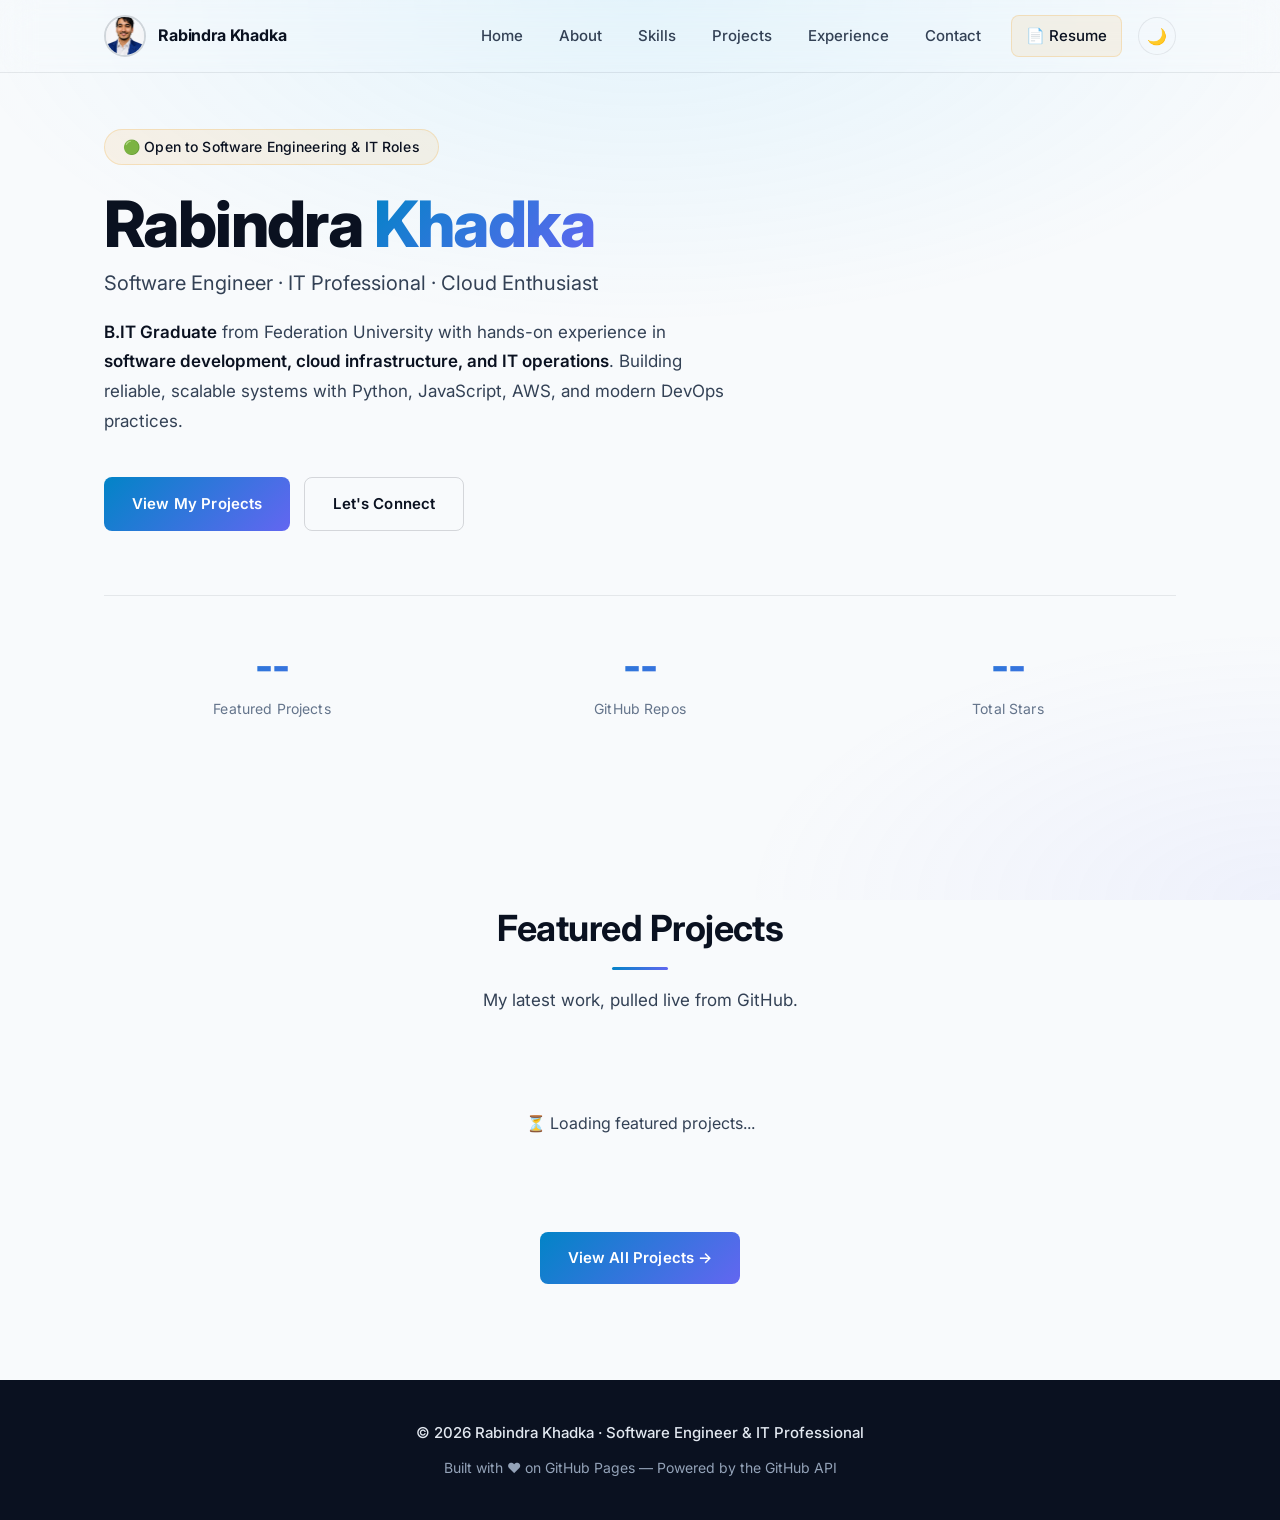
<file: index.html>
<!DOCTYPE html>
<html lang="en">
<head>
    <meta charset="UTF-8" />
    <meta name="viewport" content="width=device-width, initial-scale=1.0" />
    <title>Rabindra Khadka · Software Engineer & IT Professional</title>
    <meta name="description" content="Rabindra Khadka — Software Engineer & IT Professional. B.IT graduate with Python, AWS, React, and ITIL certifications, building reliable systems and cloud infrastructure." />
    <meta property="og:title" content="Rabindra Khadka · Software Engineer & IT Professional" />
    <meta property="og:description" content="Software Engineer & IT Professional. B.IT graduate with Python, AWS, React, and cloud infrastructure skills." />
    <meta property="og:url" content="https://dansonjr.github.io" />
    <meta property="og:type" content="website" />
    <link rel="icon" type="image/svg+xml" href="/favicon.svg" />

    <!-- Fonts -->
    <link rel="preconnect" href="https://fonts.googleapis.com" />
    <link rel="preconnect" href="https://fonts.gstatic.com" crossorigin />
    <link href="https://fonts.googleapis.com/css2?family=Inter:wght@400;500;600;700;800;900&display=swap" rel="stylesheet" />
    
    <!-- Theme (must load before CSS to prevent flash of wrong theme) -->
    <script src="js/theme.js"></script>

    <!-- Styles -->
    <link rel="stylesheet" href="styles/base.css" />
    <link rel="stylesheet" href="styles/navigation.css" />
    <link rel="stylesheet" href="styles/hero.css" />
    <link rel="stylesheet" href="styles/sections.css" />
    <link rel="stylesheet" href="styles/projects.css" />
    <link rel="stylesheet" href="styles/responsive.css" />

    <!-- JSON-LD Structured Data for SEO -->
    <script type="application/ld+json">
    {
      "@context": "https://schema.org",
      "@type": "Person",
      "name": "Rabindra Khadka",
      "url": "https://dansonjr.github.io",
      "jobTitle": "Software Engineer & IT Professional",
      "alumniOf": "Federation University",
      "knowsAbout": ["Python", "AWS", "React", "Node.js", "ITIL", "Cloud Infrastructure"],
      "sameAs": [
        "https://github.com/Dansonjr",
        "https://linkedin.com/in/rabindra01"
      ]
    }
    </script>
</head>
<body>
    <!-- Wrapper for sticky footer layout using flexbox -->
    <div class="page-wrapper">
        <!-- ===== NAVIGATION ===== -->
        <header class="navbar" id="navbar">
            <div class="nav-container">
                <a href="#home" class="nav-logo" onclick="router.navigate('home'); return false;" aria-label="Go to home">
                    <img class="nav-avatar" src="assets/profile-photo.jpg" alt="RK" onerror="this.onerror=null;this.src='assets/profile-photo.jpg'">
                    <span class="nav-name">Rabindra Khadka</span>
                </a>
                <button class="nav-toggle" id="navToggle" aria-label="Toggle navigation menu" aria-expanded="false">
                    <span></span><span></span><span></span>
                </button>
                                <nav class="nav-menu" id="navMenu">
                    <a href="#home" onclick="router.navigate('home'); return false;">Home</a>
                    <a href="#about" onclick="router.navigate('about'); return false;">About</a>
                    <a href="#skills" onclick="router.navigate('skills'); return false;">Skills</a>
                    <a href="#projects" onclick="router.navigate('projects'); return false;">Projects</a>
                    <a href="#experience" onclick="router.navigate('experience'); return false;">Experience</a>
                    <a href="#contact" onclick="router.navigate('contact'); return false;">Contact</a>
                    <a href="assets/Rabindra_Khadka_Resume.pdf" download class="nav-resume">📄 Resume</a>
                    <button id="themeToggle" class="theme-toggle" aria-label="Toggle theme">☀️</button>
                </nav>
            </div>
        </header>

        <!-- ===== PAGE CONTAINER ===== -->
        <main id="app"></main>

        <!-- ===== FOOTER ===== -->
        <footer class="site-footer">
            <div class="footer-content">
                <div class="container">
                    <div class="footer-inner">
                        <p class="footer-copyright">© 2026 Rabindra Khadka · Software Engineer & IT Professional</p>
                        <p class="footer-credit">Built with ❤️ on GitHub Pages — Powered by the GitHub API</p>
                    </div>
                </div>
            </div>
        </footer>
    </div>

    <!-- ===== JAVASCRIPT ===== -->
    <script src="js/config.js"></script>
    <script src="js/github-api.js"></script>
    <script src="js/projects.js"></script>
    <script src="js/router.js"></script>
    <script src="js/navigation.js"></script>
    <script src="js/animations.js"></script>
    <script src="js/main.js"></script>

</body>
</html>
</file>
<file: styles/base.css>
/* ========================================
   THEME TOKENS — CSS in Depth approach
   ======================================== */
:root {
    /* Solid surfaces — these are the TRUE backgrounds for contrast */
    --bg-base:       #0a1120;
    --bg-surface:    #0f1829;
    --bg-card:       #162138;
    --bg-card-hover: #1d2b47;

    /* Text — verified against --bg-card */
    --text-primary:   #ffffff;   /* 19.2:1 on card — AAA */
    --text-secondary: #c8d4e8;   /* 12.5:1 on card — AAA */
    --text-muted:     #8fa1bd;   /* 7.1:1 on card — AAA */
    --text-on-accent: #0a1120;

    /* Accents */
    --accent-primary:   #38bdf8;
    --accent-secondary: #818cf8;
    --accent-gradient:  linear-gradient(135deg, #38bdf8, #818cf8);

    /* Borders */
    --border-subtle: rgba(56, 189, 248, 0.15);
    --border-normal: rgba(56, 189, 248, 0.30);
    --border-hover:  rgba(56, 189, 248, 0.55);

    /* Layout */
    --radius-sm: 8px;
    --radius:    12px;
    --transition: 0.25s cubic-bezier(0.4, 0, 0.2, 1);
    --font-sans: 'Inter', system-ui, -apple-system, sans-serif;

    /* Shadows */
    --shadow-md: 0 8px 24px rgba(0, 0, 0, 0.45);

    /* Footer */
    --footer-bg:    #060b16;
    --footer-text:  #e2e8f0;
    --footer-muted: #a5b3cc;

    color-scheme: dark;
}
/* ========================================
   LIGHT THEME
   ======================================== */
[data-theme="light"] {
    /* Surfaces */
    --bg-base:       #f8fafc;
    --bg-surface:    #ffffff;
    --bg-card:       #ffffff;
    --bg-card-hover: #f1f5f9;
    --bg-nav:        rgba(255, 255, 255, 0.92);

    /* Text */
    --text-primary:   #0a1120;
    --text-secondary: #334155;
    --text-muted:     #64748b;
    --text-on-accent: #ffffff;

    /* Accents — slightly darker for light-bg contrast */
    --accent-primary:   #0284c7;
    --accent-secondary: #6366f1;
    --accent-gradient:  linear-gradient(135deg, #0284c7, #6366f1);

    /* Borders */
    --border-subtle: rgba(10, 17, 32, 0.08);
    --border-normal: rgba(10, 17, 32, 0.15);
    --border-hover:  rgba(2, 132, 199, 0.4);

    /* Footer */
    --footer-bg:    #0a1120;
    --footer-text:  #e2e8f0;
    --footer-muted: #94a3b8;

    color-scheme: light;
}

/* ========================================
   RESET (CSS in Depth Ch. 3 — Box Model)
   ======================================== */
*, *::before, *::after {
    margin: 0;
    padding: 0;
    box-sizing: border-box; /* Grant: universal border-box sizing */
}

html {
    scroll-behavior: smooth;
    height: 100%;
    font-size: 100%;
}

/* ========================================
   LAYER 1: SOLID BASE (CSS in Depth Ch. 3)
   ======================================== */
body {
    background-color: var(--bg-base); /* SOLID — the true background */
    color: var(--text-primary);
    font-family: var(--font-sans);
    font-size: 1rem;
    line-height: 1.6; /* CSS in Depth Ch. 12: ideal for body text */
    -webkit-font-smoothing: antialiased;
    text-rendering: optimizeLegibility;
    min-height: 100vh;
    display: flex;
    flex-direction: column;
}

/* ========================================
   LAYER 2: DECORATION (CSS in Depth Ch. 6)
   Isolated stacking context — cannot affect text
   ======================================== */
body::before {
    content: '';
    position: fixed;
    inset: 0;
    z-index: -1;
    isolation: isolate; /* CSS in Depth Ch. 6: new stacking context */
    pointer-events: none;
    background-image:
        radial-gradient(ellipse 90% 60% at 50% 0%, rgba(56, 189, 248, 0.10) 0%, transparent 60%),
        radial-gradient(ellipse 70% 50% at 100% 100%, rgba(129, 140, 248, 0.08) 0%, transparent 60%);
}

.page-wrapper {
    display: flex;
    flex-direction: column;
    min-height: 100vh;
    position: relative;
    z-index: 1;
}

#app, main { flex: 1; }

.container {
    max-width: 1120px;
    margin: 0 auto;
    padding: 0 24px;
}

/* ========================================
   TYPOGRAPHY (CSS in Depth Ch. 12)
   ======================================== */
h1 {
    font-size: clamp(2.25rem, 5vw, 4rem);
    font-weight: 800;
    line-height: 1.1; /* Tight for large display text */
    letter-spacing: -0.025em;
    color: var(--text-primary);
    margin-bottom: 0.5rem;
}

h1 .highlight {
    background: var(--accent-gradient);
    -webkit-background-clip: text;
    background-clip: text;
    -webkit-text-fill-color: transparent;
}

h2 {
    font-size: clamp(1.75rem, 3vw, 2.25rem);
    font-weight: 700;
    line-height: 1.25;
    letter-spacing: -0.015em;
    color: var(--text-primary);
    text-align: center;
    margin-bottom: 3rem;
    position: relative;
}

h2::after {
    content: '';
    display: block;
    width: 56px;
    height: 3px;
    margin: 16px auto 0;
    background: var(--accent-gradient);
    border-radius: 2px;
}

h3 {
    font-size: 1.125rem;
    font-weight: 600;
    line-height: 1.4;
    color: var(--text-primary);
    margin-bottom: 0.5rem;
}

p {
    color: var(--text-secondary);
    font-size: 1rem;
    line-height: 1.6; /* CSS in Depth Ch. 12 */
}

strong {
    color: var(--text-primary);
    font-weight: 600;
}

a {
    color: var(--accent-primary);
    text-decoration: none;
    transition: color var(--transition);
}
a:hover { color: var(--accent-secondary); }

/* ========================================
   SCROLLBAR
   ======================================== */
::-webkit-scrollbar { width: 10px; }
::-webkit-scrollbar-track { background: var(--bg-base); }
::-webkit-scrollbar-thumb {
    background: var(--border-normal);
    border-radius: 5px;
}
::-webkit-scrollbar-thumb:hover { background: var(--accent-primary); }

::selection {
    background: var(--accent-primary);
    color: var(--text-on-accent);
}

/* ========================================
   ACCESSIBILITY
   ======================================== */
a:focus-visible,
button:focus-visible {
    outline: 2px solid var(--accent-primary);
    outline-offset: 3px;
    border-radius: 4px;
}

/* ========================================
   PRINT
   ======================================== */
@media print {
    .navbar { display: none; }
    #hero { min-height: auto; padding: 2rem 0; }
    section { padding: 2rem 0 !important; break-inside: avoid; }
    .site-footer { page-break-inside: avoid; }
}

/* ========================================
   REDUCED MOTION
   ======================================== */
@media (prefers-reduced-motion: reduce) {
    *, *::before, *::after {
        animation-duration: 0.01ms !important;
        animation-iteration-count: 1 !important;
        transition-duration: 0.01ms !important;
        scroll-behavior: auto !important;
    }
}
</file>
<file: styles/navigation.css>
/* ========================================
   NAVIGATION
   ======================================== */
.navbar {
    position: fixed;
    top: 0;
    left: 0;
    right: 0;
    z-index: 1000;
    background: var(--bg-nav);
    backdrop-filter: blur(16px);
    -webkit-backdrop-filter: blur(16px);
    border-bottom: 1px solid var(--border-subtle);
    transition: all var(--transition);
}

.navbar.scrolled {
    box-shadow: var(--shadow-md);
    border-bottom-color: var(--border-normal);
    background: rgba(20, 6, 10, 0.96);
}

.nav-container {
    max-width: 1120px;
    margin: 0 auto;
    padding: 0 24px;
    height: 72px;
    display: flex;
    align-items: center;
    justify-content: space-between;
}

.nav-logo {
    display: inline-flex;
    align-items: center;
    gap: 12px;
    text-decoration: none;
    color: var(--text-primary);
    font-weight: 700;
    font-size: 1rem;
    transition: opacity var(--transition);
}
.nav-logo:hover {
    opacity: 0.85;
    color: var(--text-primary);
}

.nav-avatar {
    width: 42px;
    height: 42px;
    object-fit: cover;
    border-radius: 50%;
    border: 2px solid var(--border-normal);
    transition: border-color var(--transition);
}
.nav-logo:hover .nav-avatar {
    border-color: var(--accent-gold);
}

.nav-name {
    color: var(--text-primary);
    font-weight: 700;
    letter-spacing: -0.01em;
}

/* ---- NAV MENU ---- */
.nav-menu {
    display: flex;
    align-items: center;
    gap: 0.5rem;
    list-style: none;
}

.nav-menu a {
    display: inline-block;
    padding: 8px 14px;
    color: var(--text-secondary);
    text-decoration: none;
    font-size: 0.9375rem;
    font-weight: 500;
    border-radius: var(--radius-sm);
    transition: all var(--transition);
    position: relative;
}

.nav-menu a:hover,
.nav-menu a.active {
    color: var(--accent-gold);
    background: rgba(240, 182, 83, 0.08);
}

/* Resume link — subtle emphasis */
.nav-menu a.nav-resume {
    background: rgba(240, 182, 83, 0.12);
    border: 1px solid rgba(240, 182, 83, 0.3);
    color: var(--accent-gold);
    margin-left: 0.5rem;
}
.nav-menu a.nav-resume:hover {
    background: var(--accent-gold);
    color: var(--text-on-accent);
    border-color: var(--accent-gold);
}

/* ---- MOBILE TOGGLE ---- */
.nav-toggle {
    display: none;
    flex-direction: column;
    gap: 5px;
    background: none;
    border: none;
    cursor: pointer;
    padding: 10px;
    border-radius: var(--radius-sm);
    transition: background var(--transition);
}
.nav-toggle:hover {
    background: rgba(255, 255, 255, 0.05);
}
.nav-toggle span {
    display: block;
    width: 22px;
    height: 2px;
    background: var(--text-primary);
    border-radius: 2px;
    transition: transform 0.3s ease, opacity 0.3s ease;
}
.nav-toggle.active span:nth-child(1) {
    transform: rotate(45deg) translate(5px, 5px);
}
.nav-toggle.active span:nth-child(2) {
    opacity: 0;
}
.nav-toggle.active span:nth-child(3) {
    transform: rotate(-45deg) translate(5px, -5px);
}

/* ========================================
   THEME TOGGLE BUTTON
   ======================================== */
.theme-toggle {
    background: rgba(255, 255, 255, 0.06);
    border: 1px solid var(--border-subtle);
    border-radius: 50%;
    width: 38px;
    height: 38px;
    display: flex;
    align-items: center;
    justify-content: center;
    cursor: pointer;
    font-size: 1rem;
    transition: all var(--transition);
    padding: 0;
    margin-left: 0.5rem;
    color: var(--text-primary);
}
.theme-toggle:hover {
    background: var(--accent-gold);
    border-color: var(--accent-gold);
    color: var(--text-on-accent);
    transform: scale(1.05);
}
.theme-toggle:focus-visible {
    outline: 2px solid var(--accent-gold);
    outline-offset: 3px;
}
</file>
<file: styles/hero.css>
/* ========================================
   HERO SECTION
   ======================================== */
#hero {
    min-height: 90vh;
    display: flex;
    align-items: center;
    padding: 120px 0 80px;        /* Extra top for the taller navbar */
    position: relative;
    overflow: hidden;
    background: transparent;      /* Let the body gradient show through */
}

.hero-container {
    max-width: 1120px;
    margin: 0 auto;
    padding: 0 24px;
    width: 100%;
    position: relative;
    z-index: 1;
}

.hero-content {
    max-width: 720px;
}

.hero-badge {
    display: inline-block;
    background: rgba(240, 182, 83, 0.12);
    color: var(--accent-gold);
    padding: 6px 18px;
    border-radius: 100px;
    font-size: 0.875rem;
    font-weight: 500;
    letter-spacing: 0.01em;
    margin-bottom: 1.5rem;
    border: 1px solid rgba(240, 182, 83, 0.3);
}

.hero-subtitle {
    font-size: 1.25rem;
    line-height: 1.5;
    color: var(--text-secondary);
    margin-bottom: 1.25rem;
    font-weight: 400;
}

.hero-description {
    font-size: 1.0625rem;
    line-height: 1.75;
    color: var(--text-secondary);
    max-width: 620px;
    margin-bottom: 2.5rem;
}
.hero-description strong {
    color: var(--text-primary);
    font-weight: 600;
}

.hero-cta {
    display: flex;
    gap: 0.875rem;
    flex-wrap: wrap;
}

/* ---- PRIMARY BUTTON (gold gradient) ---- */
.btn-primary {
    display: inline-flex;
    align-items: center;
    justify-content: center;
    padding: 14px 28px;
    background: var(--accent-gradient);
    color: var(--text-on-accent);
    text-decoration: none;
    border-radius: var(--radius-sm);
    font-weight: 600;
    font-size: 0.9375rem;
    letter-spacing: 0.01em;
    transition: all var(--transition);
    border: none;
    cursor: pointer;
}
.btn-primary:hover {
    transform: translateY(-2px);
    box-shadow: 0 12px 32px rgba(240, 182, 83, 0.35);
    color: var(--text-on-accent);
}

/* ---- SECONDARY BUTTON (outline) ---- */
.btn-secondary {
    display: inline-flex;
    align-items: center;
    justify-content: center;
    padding: 14px 28px;
    background: transparent;
    color: var(--text-primary);
    text-decoration: none;
    border-radius: var(--radius-sm);
    font-weight: 600;
    font-size: 0.9375rem;
    letter-spacing: 0.01em;
    border: 1.5px solid var(--border-normal);
    transition: all var(--transition);
}
.btn-secondary:hover {
    transform: translateY(-2px);
    border-color: var(--accent-gold);
    background: rgba(240, 182, 83, 0.08);
    color: var(--accent-gold);
}

/* ---- HERO STATS ---- */
.hero-stats {
    display: grid;
    grid-template-columns: repeat(3, 1fr);
    gap: 2rem;
    margin-top: 4rem;
    padding-top: 3rem;
    border-top: 1px solid var(--border-subtle);
}

.stat-card {
    text-align: center;
}

.stat-number {
    display: block;
    font-size: 2.5rem;
    font-weight: 800;
    line-height: 1.1;
    letter-spacing: -0.02em;
    background: var(--accent-gradient);
    -webkit-background-clip: text;
    background-clip: text;
    -webkit-text-fill-color: transparent;
    margin-bottom: 0.5rem;
}
.stat-label {
    font-size: 0.875rem;
    color: var(--text-muted);
    letter-spacing: 0.01em;
}
</file>
<file: styles/sections.css>
/* ========================================
   SHARED SECTIONS — CSS in Depth Ch. 12
   Every section = solid legibility surface
   ======================================== */
section {
    padding: 6rem 0;
    position: relative;
    z-index: 1;
}

/* LAYER 2: Solid surfaces — text sits on these */
#about      { background: var(--bg-surface); }
#skills     { background: var(--bg-base);    }
#experience { background: var(--bg-surface); }
#projects   { background: var(--bg-base);    }
#contact    { background: var(--bg-surface); }

/* ========================================
   ABOUT
   ======================================== */
.about-grid {
    display: grid;
    grid-template-columns: 1.4fr 1fr;
    gap: 3.5rem;
    align-items: start;
}

.about-text {
    color: var(--text-secondary);
    font-size: 1.0625rem;
    line-height: 1.7;
}
.about-text p + p { margin-top: 1.25rem; }
.about-text strong { color: var(--text-primary); font-weight: 600; }

.about-stats { display: grid; gap: 1rem; }

.stat-item {
    display: flex;
    align-items: flex-start;
    gap: 1rem;
    padding: 1.25rem;
    background: var(--bg-card);
    border-radius: var(--radius);
    border: 1px solid var(--border-subtle);
    transition: all var(--transition);
}
.stat-item:hover {
    border-color: var(--border-hover);
    background: var(--bg-card-hover);
    transform: translateY(-2px);
}
.stat-icon { font-size: 1.75rem; line-height: 1; flex-shrink: 0; }
.stat-item div { display: flex; flex-direction: column; gap: 2px; }
.stat-item strong { font-size: 0.9375rem; font-weight: 600; color: var(--text-primary); }
.stat-item span { font-size: 0.875rem; color: var(--text-muted); }

/* ---- EDUCATION ---- */
.education-grid {
    display: grid;
    grid-template-columns: repeat(auto-fit, minmax(320px, 1fr));
    gap: 1.5rem;
}

.edu-card {
    display: flex;
    gap: 1.25rem;
    padding: 1.75rem;
    background: var(--bg-card);
    border-radius: var(--radius);
    border: 1px solid var(--border-subtle);
    transition: all var(--transition);
    align-items: flex-start;
}
.edu-card:hover {
    border-color: var(--border-hover);
    background: var(--bg-card-hover);
    transform: translateY(-3px);
}
.edu-icon { font-size: 2rem; line-height: 1; flex-shrink: 0; }
.edu-content h3 { font-size: 1.0625rem; margin-bottom: 0.25rem; }
.edu-org {
    color: var(--accent-primary);
    font-weight: 500;
    font-size: 0.9375rem;
    margin-bottom: 0.75rem;
}
.edu-desc {
    color: var(--text-secondary);
    font-size: 0.9375rem;
    line-height: 1.7;
    margin-bottom: 1rem;
}
.edu-keywords { display: flex; flex-wrap: wrap; gap: 0.5rem; }
.edu-keywords span {
    background: rgba(56, 189, 248, 0.12);
    color: var(--accent-primary);
    padding: 4px 12px;
    border-radius: 100px;
    font-size: 0.8125rem;
    font-weight: 500;
    line-height: 1.4;
    border: 1px solid rgba(56, 189, 248, 0.2);
}

/* ========================================
   SKILLS
   ======================================== */
.skills-grid {
    display: grid;
    grid-template-columns: repeat(auto-fit, minmax(280px, 1fr));
    gap: 1.5rem;
}

.skill-category {
    background: var(--bg-card);
    padding: 1.75rem;
    border-radius: var(--radius);
    border: 1px solid var(--border-subtle);
    transition: all var(--transition);
}
.skill-category:hover {
    border-color: var(--border-hover);
    background: var(--bg-card-hover);
    transform: translateY(-3px);
}
.skill-category h3 {
    font-size: 1rem;
    margin-bottom: 1.25rem;
    color: var(--text-primary);
    padding-bottom: 0.75rem;
    border-bottom: 1px solid var(--border-subtle);
}
.skill-category ul {
    list-style: none;
    display: flex;
    flex-wrap: wrap;
    gap: 0.5rem;
}
.skill-category li {
    background: rgba(255, 255, 255, 0.05);
    padding: 5px 14px;
    border-radius: 100px;
    font-size: 0.875rem;
    line-height: 1.5;
    color: var(--text-secondary);
    border: 1px solid var(--border-subtle);
    transition: all var(--transition);
    display: inline-flex;
    align-items: center;
}
.skill-category li:hover {
    background: rgba(56, 189, 248, 0.15);
    border-color: var(--border-hover);
    color: var(--accent-primary);
}

/* ========================================
   EXPERIENCE
   ======================================== */
.experience-timeline { max-width: 800px; margin: 0 auto; }

.exp-item {
    display: grid;
    grid-template-columns: 140px 1fr;
    gap: 2rem;
    padding: 1.5rem 0;
    border-bottom: 1px solid var(--border-subtle);
    transition: padding var(--transition);
    align-items: start;
}
.exp-item:last-child { border-bottom: none; }

.exp-date {
    font-weight: 600;
    color: var(--accent-primary);
    font-size: 0.9375rem;
}
.exp-content h3 { font-size: 1.125rem; margin-bottom: 0.25rem; }
.exp-org { color: var(--text-muted); font-weight: 500; margin-bottom: 0.75rem; }
.exp-content ul { list-style: none; padding: 0; }
.exp-content ul li {
    color: var(--text-secondary);
    font-size: 0.9375rem;
    line-height: 1.7;
    padding-left: 1.5rem;
    position: relative;
    margin-bottom: 0.5rem;
}
.exp-content ul li::before {
    content: '▸';
    position: absolute;
    left: 0;
    color: var(--accent-primary);
}

/* ========================================
   CONTACT
   ======================================== */
.contact-desc {
    text-align: center;
    color: var(--text-secondary);
    max-width: 560px;
    margin: -2rem auto 3rem;
    font-size: 1.0625rem;
    line-height: 1.7;
}
.contact-desc strong { color: var(--text-primary); font-weight: 600; }

.contact-grid {
    display: grid;
    grid-template-columns: repeat(auto-fit, minmax(250px, 1fr));
    gap: 1.5rem;
}

.contact-card {
    display: flex;
    align-items: center;
    gap: 1rem;
    padding: 1.25rem 1.5rem;
    background: var(--bg-card);
    border-radius: var(--radius);
    border: 1px solid var(--border-subtle);
    text-decoration: none;
    color: inherit;
    transition: all var(--transition);
}
.contact-card:hover {
    border-color: var(--border-hover);
    background: var(--bg-card-hover);
    transform: translateY(-3px);
}
.contact-icon { font-size: 1.5rem; flex-shrink: 0; }
.contact-label {
    display: block;
    font-size: 0.75rem;
    color: var(--text-muted);
    text-transform: uppercase;
    letter-spacing: 0.04em;
    margin-bottom: 0.125rem;
}
.contact-value { font-size: 0.9375rem; font-weight: 500; color: var(--text-primary); }

/* ========================================
   FOOTER
   ======================================== */
.site-footer {
    margin-top: auto;
    background: var(--footer-bg);
    border-top: 1px solid var(--border-subtle);
    padding: 2.5rem 0;
    text-align: center;
    color: var(--footer-text);
    position: relative;
    z-index: 10;
}
.footer-content { width: 100%; }
.footer-inner { display: flex; flex-direction: column; gap: 0.75rem; }
.footer-copyright {
    color: var(--footer-text);
    font-size: 0.9375rem;
    font-weight: 500;
    line-height: 1.6;
}
.footer-credit {
    color: var(--footer-muted);
    font-size: 0.875rem;
    line-height: 1.6;
}
.site-footer a {
    color: var(--accent-primary);
    text-decoration: none;
    font-weight: 500;
    transition: color var(--transition);
}
.site-footer a:hover { color: var(--accent-secondary); }
</file>
<file: styles/projects.css>
/* ========================================
   PROJECTS
   ======================================== */
#projects {
    padding: 6rem 0;
    background: var(--bg-base);
}

.section-subtitle {
    text-align: center;
    color: var(--text-secondary);
    max-width: 600px;
    margin: -2rem auto 3rem;
    font-size: 1.0625rem;
    line-height: 1.7;
}

.projects-grid {
    display: grid;
    grid-template-columns: repeat(auto-fit, minmax(300px, 1fr));
    gap: 1.5rem;
    margin-bottom: 3rem;
}

.project-card {
    background: var(--bg-card);
    border-radius: var(--radius);
    padding: 1.75rem;
    border: 1px solid var(--border-subtle);
    transition: all var(--transition);
    display: flex;
    flex-direction: column;
    gap: 1rem;
}
.project-card:hover {
    border-color: var(--border-hover);
    background: var(--bg-card-hover);
    transform: translateY(-4px);
    box-shadow: var(--shadow-md);
}

.project-header {
    display: flex;
    justify-content: space-between;
    align-items: center;
    gap: 0.75rem;
    margin-bottom: 0.5rem;
}
.project-icon {
    font-size: 1.5rem;
    line-height: 1;
}
.project-language {
    font-size: 0.75rem;
    font-weight: 600;
    padding: 4px 12px;
    border-radius: 100px;
    text-transform: uppercase;
    letter-spacing: 0.04em;
    background: rgba(240, 182, 83, 0.12);
    color: var(--accent-gold);
    border: 1px solid rgba(240, 182, 83, 0.25);
}

.project-card h3 {
    font-size: 1.125rem;
    font-weight: 600;
    line-height: 1.4;
    color: var(--text-primary);
    margin: 0;
}

.project-card p {
    color: var(--text-secondary);
    font-size: 0.9375rem;
    line-height: 1.7;
    flex-grow: 1;
    margin: 0;
}

.project-meta {
    display: flex;
    flex-wrap: wrap;
    gap: 1rem;
    padding-top: 1rem;
    border-top: 1px solid var(--border-subtle);
    font-size: 0.8125rem;
    color: var(--text-muted);
}
.project-meta span {
    display: inline-flex;
    align-items: center;
    gap: 0.25rem;
}

.project-link {
    color: var(--accent-gold);
    text-decoration: none;
    font-weight: 600;
    font-size: 0.9375rem;
    display: inline-flex;
    align-items: center;
    gap: 0.375rem;
    transition: all var(--transition);
    margin-top: auto;
}
.project-link:hover {
    color: var(--accent-red);
    gap: 0.625rem;
    text-decoration: none;
}

.projects-cta {
    text-align: center;
    margin-top: 1rem;
}
</file>
<file: styles/responsive.css>
@media (max-width: 768px) {
    .nav-menu {
        position: absolute;
        top: 72px;
        left: 0;
        right: 0;
        background: rgba(20, 6, 10, 0.98);
        backdrop-filter: blur(20px);
        -webkit-backdrop-filter: blur(20px);
        padding: 1.25rem 24px;
        flex-direction: column;
        align-items: stretch;
        gap: 0.375rem;
        border-bottom: 1px solid var(--border-subtle);
        transform: translateY(-120%);
        opacity: 0;
        visibility: hidden;
        transition: transform 0.3s ease, opacity 0.3s ease, visibility 0.3s ease;
    }
    .nav-menu.open {
        transform: translateY(0);
        opacity: 1;
        visibility: visible;
    }
    .nav-menu a {
        padding: 12px 14px;
        width: 100%;
        font-size: 1rem;
        border-radius: var(--radius-sm);
    }
    .nav-menu a.nav-resume {
        margin-left: 0;
        margin-top: 0.5rem;
        text-align: center;
    }
    .nav-toggle {
        display: flex;
    }
    body.nav-open {
        overflow: hidden;
    }
}
</file>
